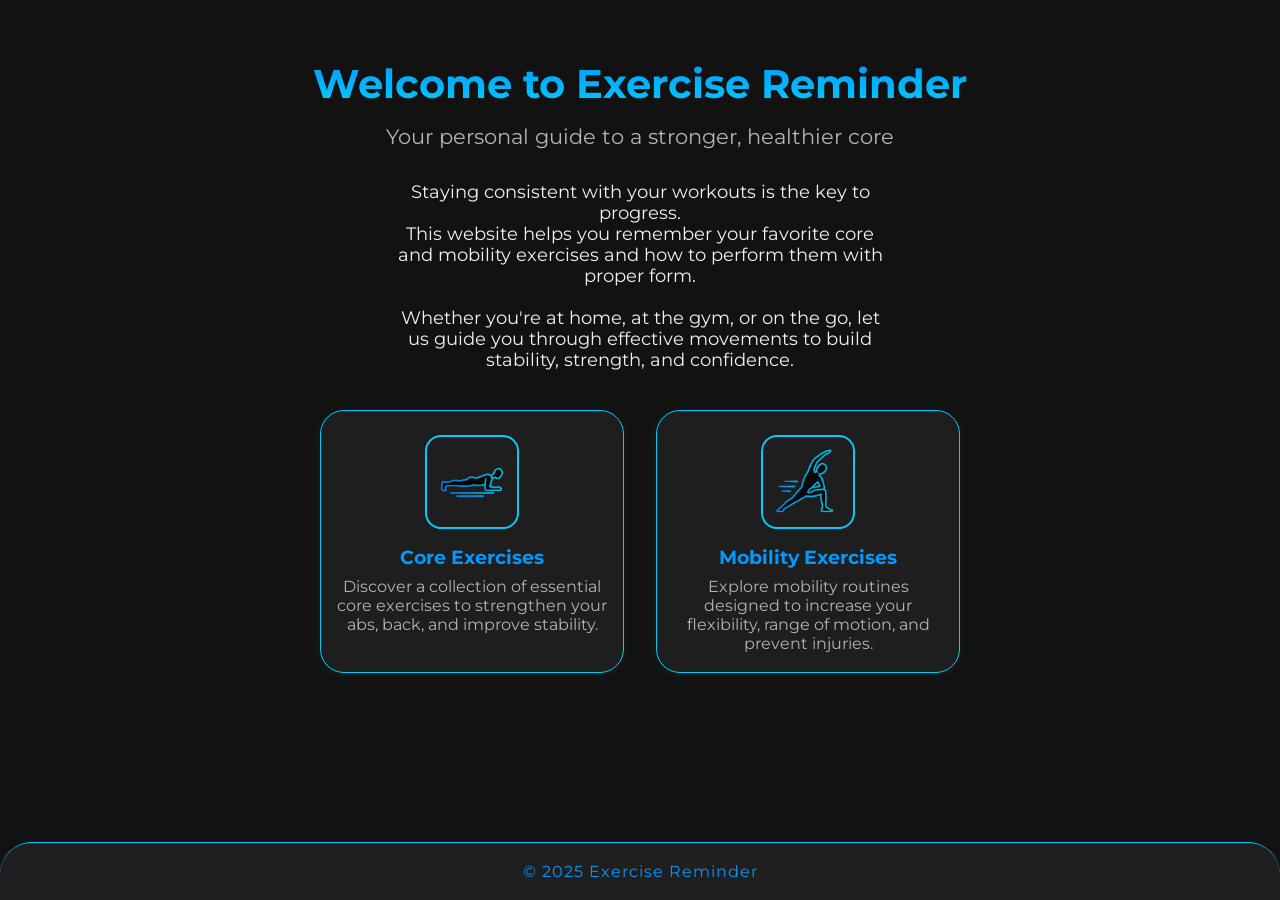
<file: src/index.html>
<!DOCTYPE html>
<html lang="en">

<head>
    <meta charset="UTF-8">
    <meta name="viewport" content="width=device-width, initial-scale=1.0">
    <title>Welcome | Exercise Reminder</title>
    <link rel="stylesheet" href="css/styles.css">
    <link rel="icon" type="image/x-icon" href="./images/favicon.ico">

    <style>
        .welcome-container {
            flex: 1;
            display: flex;
            flex-direction: column;
            align-items: center;
            justify-content: center;
            padding: 2rem;
            text-align: center;
        }

        .welcome-title {
            font-size: 2.5rem;
            margin-bottom: 1rem;
            font-weight: 700;
        }

        .welcome-subtitle {
            font-size: 1.3rem;
            color: var(--text-secondary);
            margin-bottom: 2rem;
        }

        .welcome-description {
            font-size: 1.1rem;
            color: var(--text-main);
            margin-bottom: 2.5rem;
            max-width: 500px;
            margin-left: auto;
            margin-right: auto;
            text-align: center;
        }

        .card-container {
            display: flex;
            gap: 2rem;
            justify-content: center;
            flex-wrap: wrap;
            margin-bottom: 2.5rem;
        }

        .exercise-card {
            background: var(--card-bg, #f7f9fa);
            border: 1px solid var(--border, #e3e6e8);
            border-radius: 1.5rem;
            box-shadow: 0 2px 12px rgba(110, 193, 228, 0.07);
            width: 270px;
            padding: 1.5rem 1rem 1.2rem 1rem;
            display: flex;
            flex-direction: column;
            align-items: center;
            text-align: center;
            transition: box-shadow 0.18s, border 0.18s, transform 0.18s;
            text-decoration: none;
            color: var(--text-main);
        }

        .exercise-card:hover,
        .exercise-card:focus {
            box-shadow: 0 8px 32px rgba(110, 193, 228, 0.13);
            border: 1.5px solid var(--accent, #6ec1e4);
            transform: translateY(-4px) scale(1.03);
            color: var(--text-main);
        }

        .exercise-card img {
            width: 90px;
            height: 90px;
            object-fit: cover;
            border-radius: 1rem;
            margin-bottom: 1rem;
            border: 2px solid var(--border, #e3e6e8);
        }

        .exercise-card-title {
            font-size: 1.2rem;
            font-weight: 700;
            color: var(--accent, #6ec1e4);
            margin-bottom: 0.5rem;
        }

        .exercise-card-desc {
            font-size: 1rem;
            color: var(--text-secondary, #444);
        }

        footer {
            position: fixed;
            width: 100%;
            bottom: 0;
            background: var(--header-bg, #fff);
            color: var(--accent, #6ec1e4);
            font-size: 1rem;
            letter-spacing: 1px;
            border-top: 1px solid var(--border, #e3e6e8);
            padding: 1.2rem 0;
        }

        @media (max-width: 700px) {
            .card-container {
                flex-direction: column;
                align-items: center;
                gap: 1.5rem;
            }

            .exercise-card {
                width: 90vw;
                max-width: 340px;
            }
        }
    </style>
</head>

<body>
    <div class="welcome-container">
        <div>
            <h1 class="welcome-title">Welcome to Exercise Reminder</h1>
            <div class="welcome-subtitle">Your personal guide to a stronger, healthier core</div>
            <div class="welcome-description">
                Staying consistent with your workouts is the key to progress. <br>
                This website helps you remember your favorite core and mobility exercises and how to perform them with
                proper form.<br><br>
                Whether you're at home, at the gym, or on the go, let us guide you through effective movements to build
                stability, strength, and confidence.
            </div>
            <div class="card-container">
                <a href="core.html" class="exercise-card">
                    <img src="./images/core.png" alt="Core Exercises">
                    <div class="exercise-card-title">Core Exercises</div>
                    <div class="exercise-card-desc">
                        Discover a collection of essential core exercises to strengthen your abs, back, and improve
                        stability.
                    </div>
                </a>
                <a href="mobility.html" class="exercise-card">
                    <img src="./images/mobility.png" alt="Mobility Exercises">
                    <div class="exercise-card-title">Mobility Exercises</div>
                    <div class="exercise-card-desc">
                        Explore mobility routines designed to increase your flexibility, range of motion, and prevent
                        injuries.
                    </div>
                </a>
            </div>
        </div>
    </div>
    <footer>
        &copy; 2025 <a href="./index.html">Exercise Reminder</a>
    </footer>
</body>

</html>
</file>
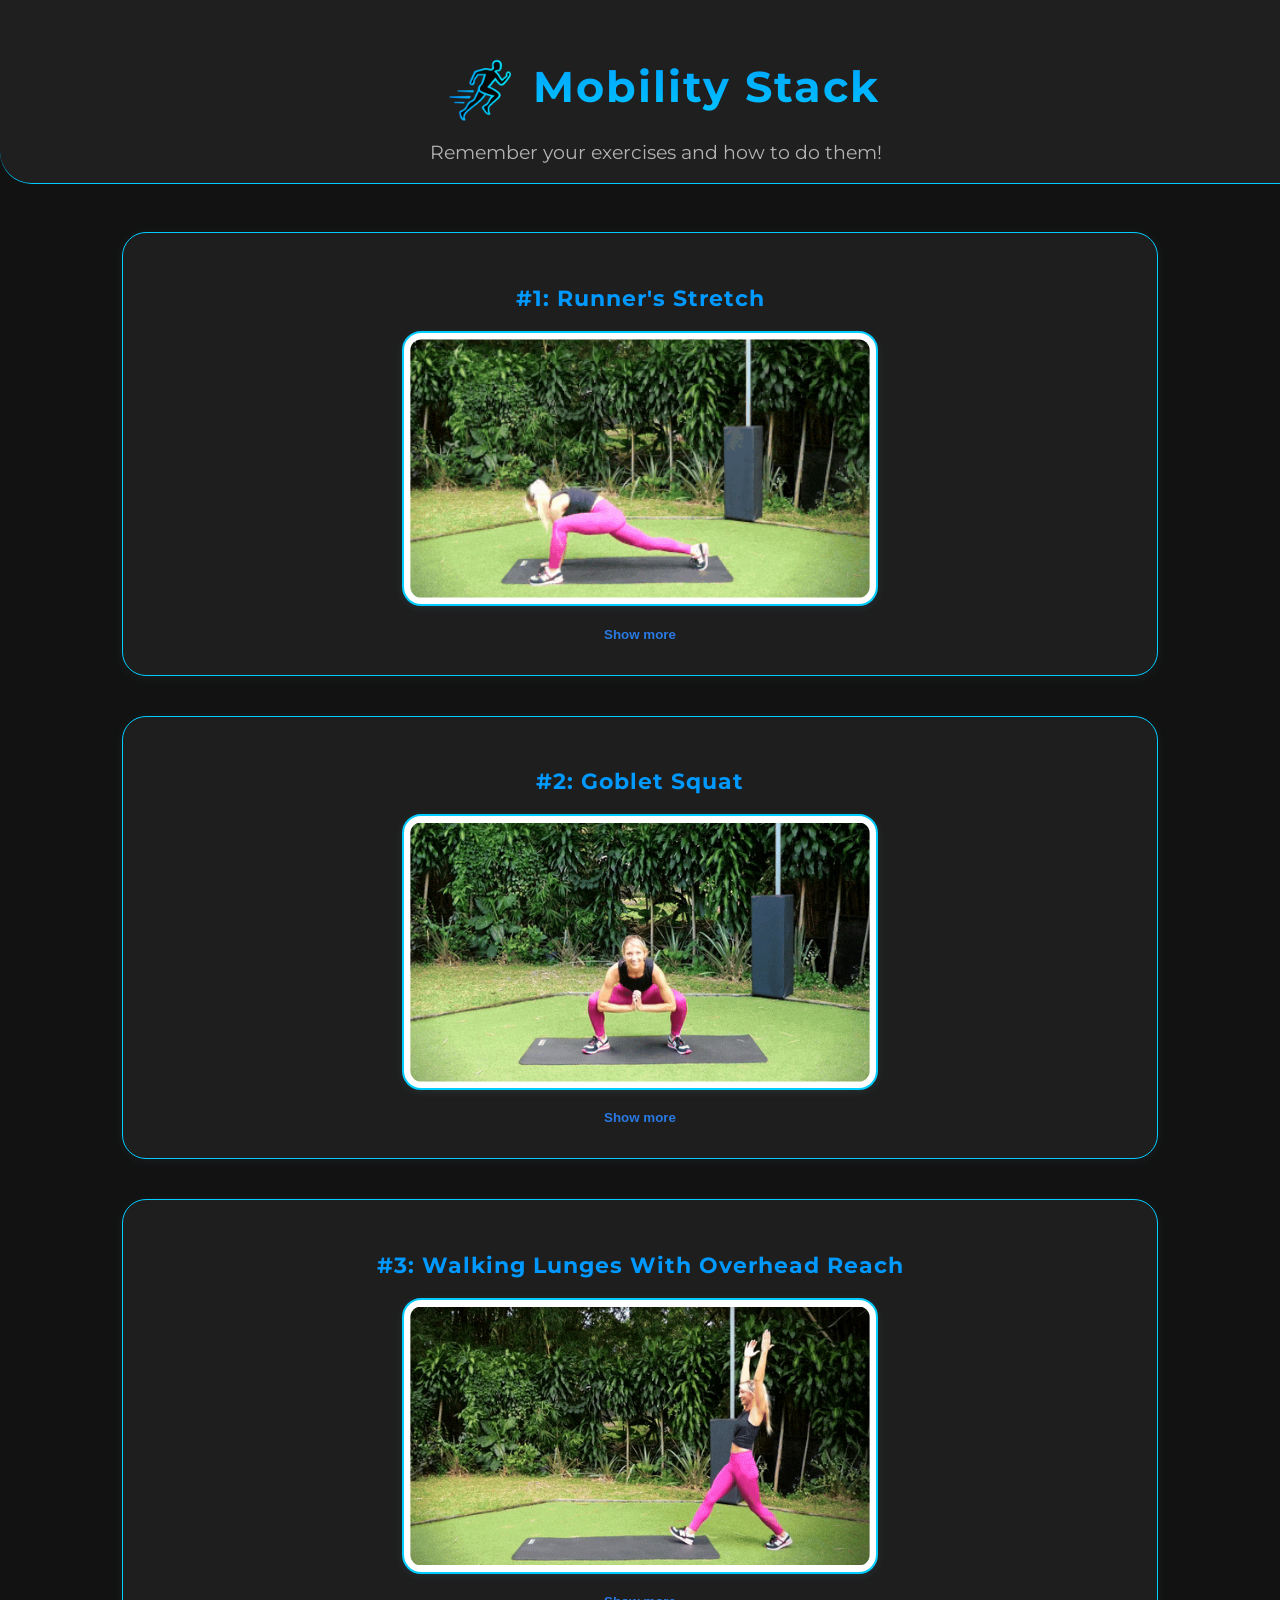
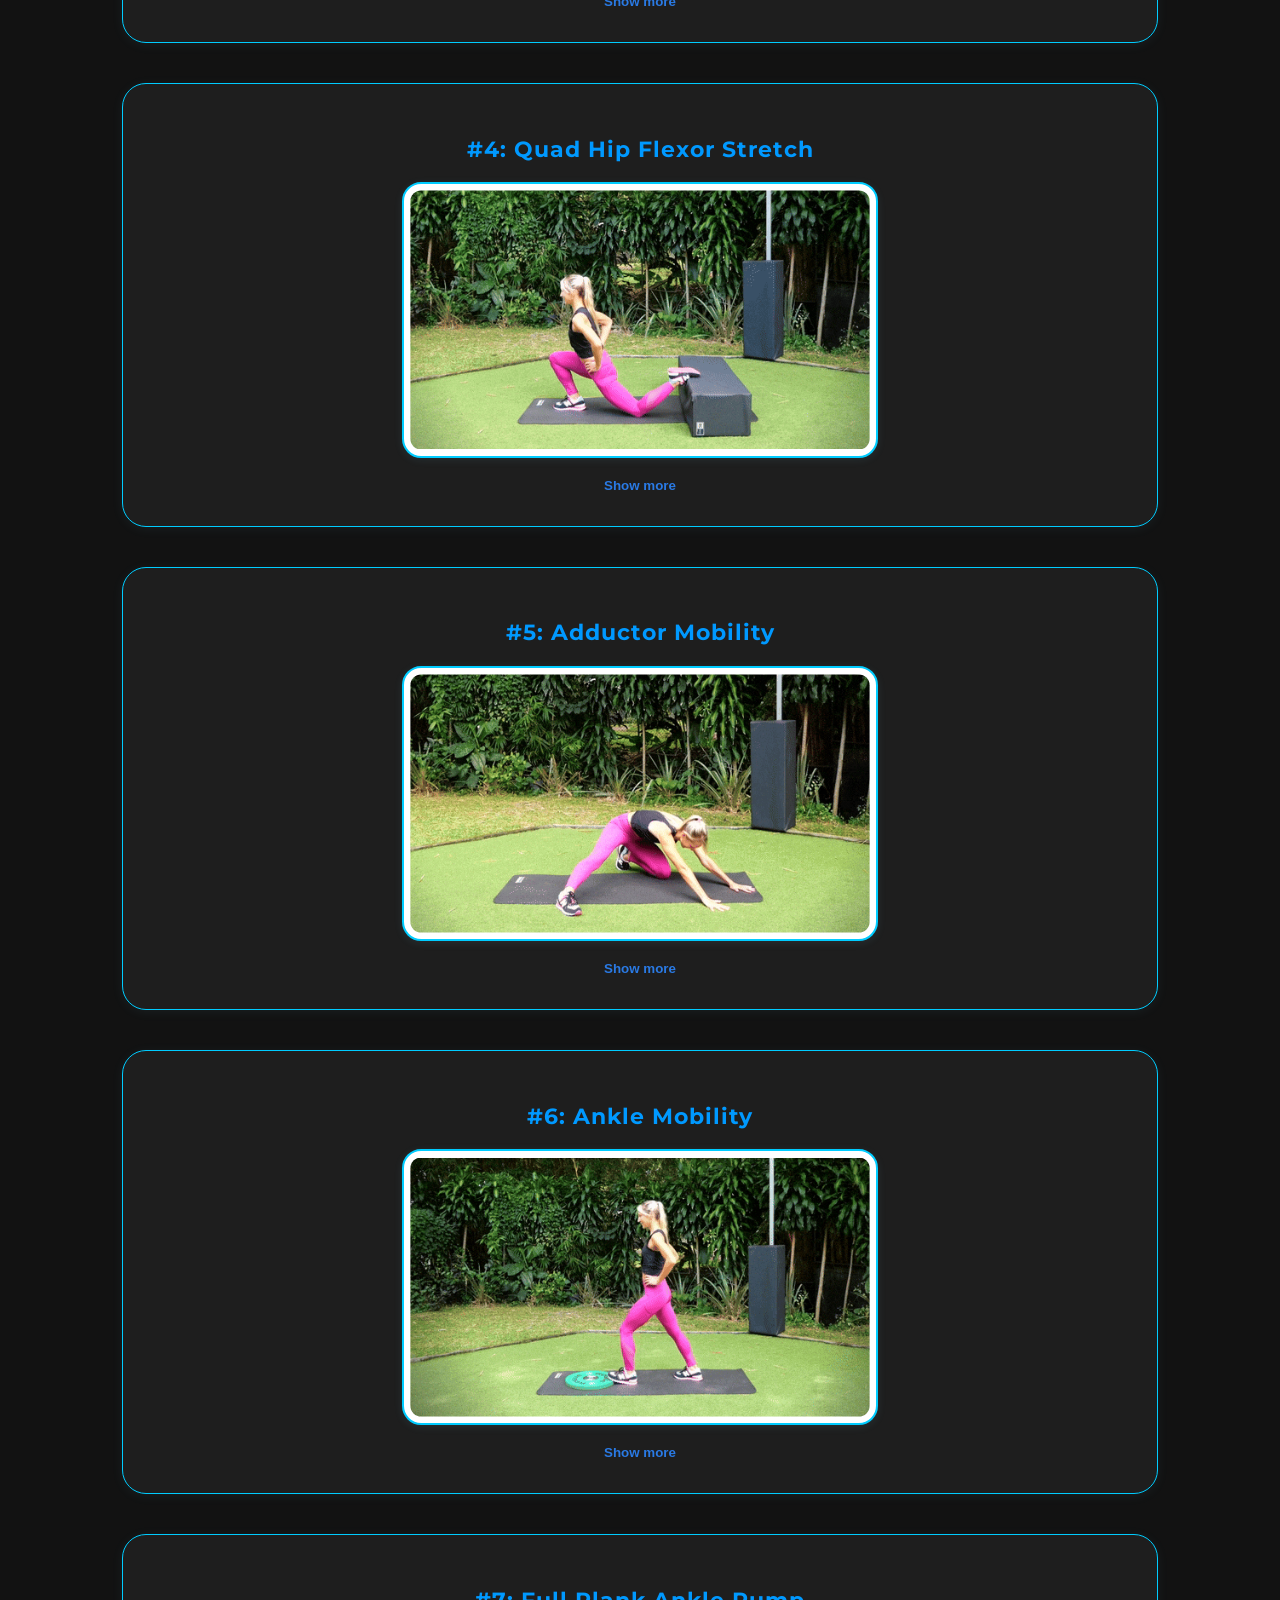
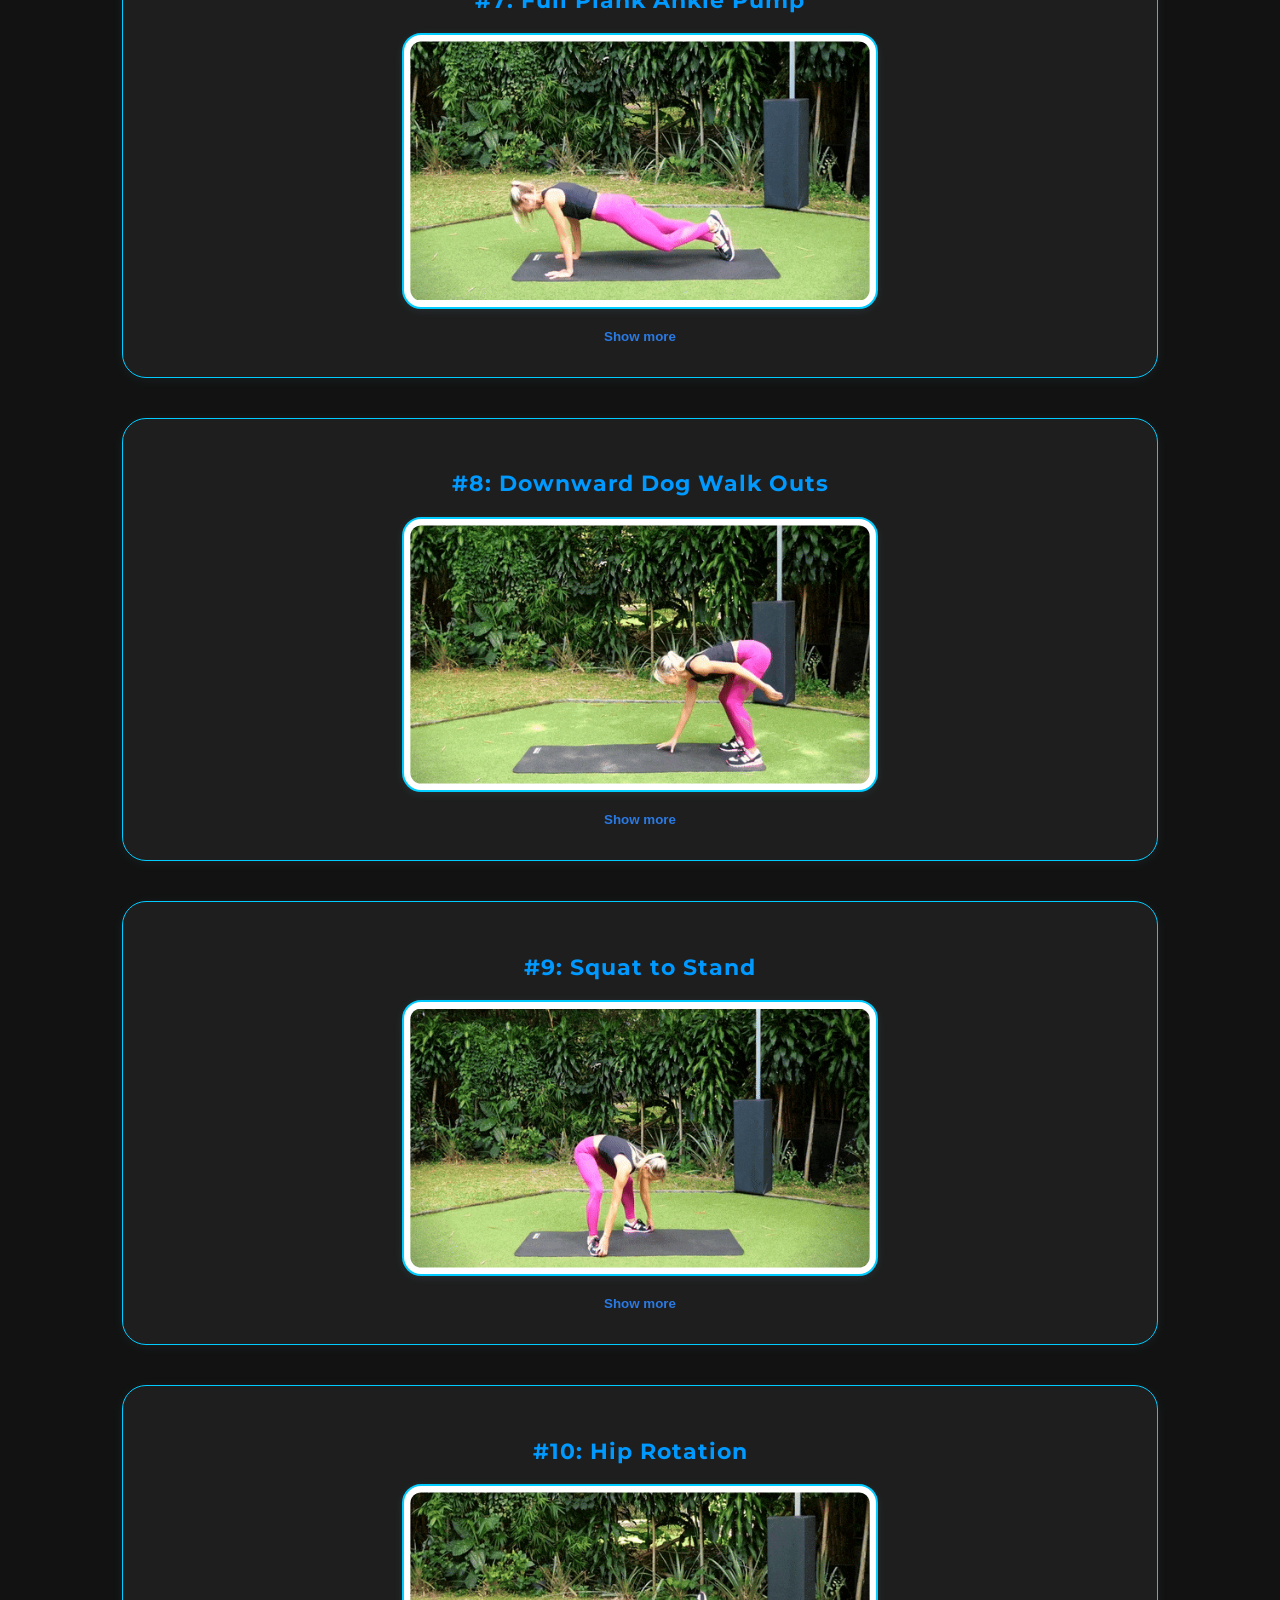
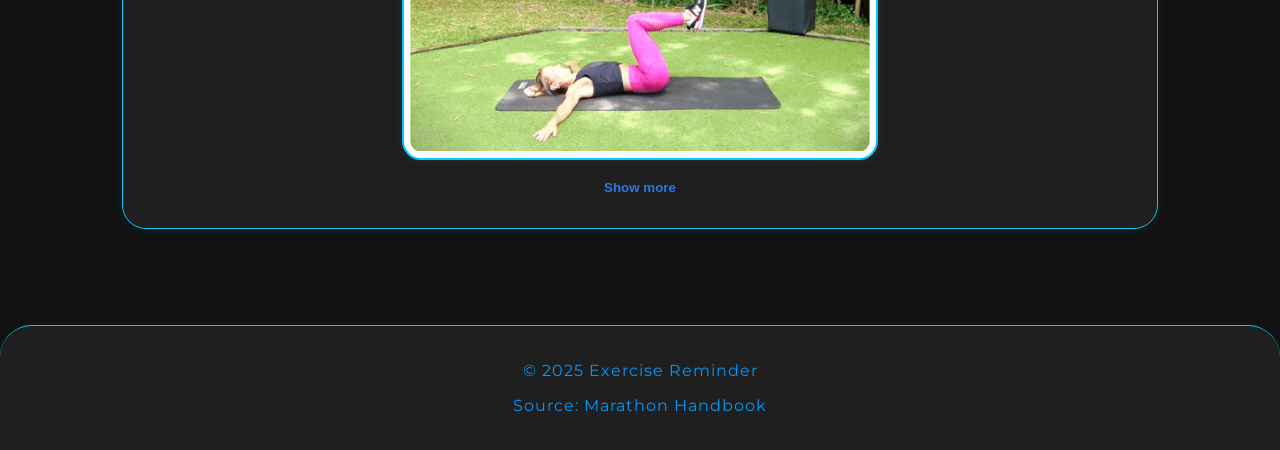
<file: src/mobility.html>
<!DOCTYPE html>
<html lang="en">

<head>
    <meta charset="UTF-8">
    <meta name="viewport" content="width=device-width, initial-scale=1.0">
    <title>Exercise Reminder</title>
    <link rel="stylesheet" href="css/styles.css">
</head>

<body>
<header>
        <a href="./index.html" class="wrapper">
            <img src="images/logo.png" width="100" height="100">
            <h1 class="logo">Mobility Stack</h1>
        </a>
        <p>Remember your exercises and how to do them!</p>
    </header>
    <main>
        <section class="exercise">
            <h2>#1: Runner's Stretch</h2>
            <img src="images/mobility-img/1.gif" alt="Runner's Stretch">
            <button class="toggle-button" onclick="toggleText(this)">Show more</button>
            <div class="text collapsed">
                <p class="description">
                    This first mobility exercise is my favorite because it hits all the specific areas we want to target
                    in just one move. So, if you have minimal time and need to choose just a couple of exercises to do,
                    make sure this one is on your list. </p>
                <ul class="instructions">
                    <li>Begin in a full plank position with your hands, wrists, elbows, and shoulder lined up, your body
                        straight from head to feet, and weight distributed between your hands and toes.</li>
                    <li>Bring your left leg forward so your left foot is on the outside of your left hand. Adjust until
                        you are in a stable position.</li>
                    <li>Push your left knee forward while simultaneously stretching your right foot back, pulling in
                        opposite directions.</li>
                    <li>Take your left arm and stretch it toward the ceiling, turning your torso toward your left with
                        you. Reach up and hold this position for a couple of seconds.</li>
                    <li>Return your left hand to its initial position and bring your left foot back to its initial
                        position so you have returned to a full plank.</li>
                    <li>Repeat on the other side.</li>
                    <li>Alternate sides and complete 4-6 repetitions.</li>
                </ul>
            </div>
        </section>
        <section class="exercise">
            <h2>#2: Goblet Squat</h2>
            <img src="images/mobility-img/2.gif" alt="Goblet Squat">
            <button class="toggle-button" onclick="toggleText(this)">Show more</button>
            <div class="text collapsed">
                <p class="description">
                    The goblet squat is often used to build strength while holding a heavy kettlebell in between your
                    hands.
                    In this case, we will use it specifically for mobility purposes (ankle and hip mobility), focusing
                    on pushing our knees outward as we lower down into position.
                </p>
                <ul class="instructions">
                    <li>Stand tall with your feet a bit wider than hip-width apart and your toes slightly turned out.
                        Hold your hands to your chest, shoulders back, and chest up.</li>
                    <li>Bend at the knees and hips as you sit back until your thighs are parallel to the floor.</li>
                    <li>Using your elbows, slightly push your knees outward.</li>
                    <li>Extend your knees and hips, pushing yourself back to your initial standing position.</li>
                    <li>Repeat for 10-12 reps.</li>
                </ul>
            </div>
        </section>
        <section class="exercise">
            <h2>#3: Walking Lunges With Overhead Reach</h2>
            <img src="images/mobility-img/3.gif" alt="Walking Lunges With Overhead Reach">
            <button class="toggle-button" onclick="toggleText(this)">Show more</button>
            <div class="text collapsed">
                <p class="description">
                    Walking lunges not only improve your range of motion but also work your stability and coordination.
                    The overhead reach works your shoulder mobility.
                </p>
                <ul class="instructions">
                    <li>Stand tall with your feet shoulder-width apart and reach your arms overhead, elbows by your
                        ears.</li>
                    <li>Engage your core and take a big step forward with your right foot.</li>
                    <li>As you take this step, bend both knees until they reach 90 degrees. Your left knee will be just
                        above the ground, and your right thigh will be parallel to the floor. Be sure your front knee
                        does not pass in front of your toes.</li>
                    <li>Push off your right foot and walk forward without stopping in the middle, performing a lunge on
                        the other side.</li>
                    <li>Keep your arms extended overhead throughout the entire number of reps.</li>
                    <li>Repeat for 8-12 reps.</li>
                </ul>
            </div>
        </section>
        <section class="exercise">
            <h2>#4: Quad Hip Flexor Stretch</h2>
            <img src="images/mobility-img/4.gif" alt="Quad Hip Flexor Stretch">
            <button class="toggle-button" onclick="toggleText(this)">Show more</button>
            <div class="text collapsed">
                <p class="description">
                    This is a two-for-one as we work our hip flexor mobility and throw in a nice quad stretch.
                </p>
                <ul class="instructions">
                    <li>Place a bench behind you and face away from it.</li>
                    <li>Start in a lunge position with your right leg in front of you at 90 degrees and your left knee
                        on the ground directly underneath you. Place your left toes up on the edge of the bench behind
                        you.</li>
                    <li>Engage your core, keep your back straight and hands on your hips.</li>
                    <li>Shift your body forward, pushing your right knee further out in front of you. Hold this position
                        for a couple of seconds.</li>
                    <li>Bring yourself back, and instead of stopping at your initial position, bring your glute back to
                        your left heel. Hold this position for a couple of seconds.</li>
                    <li>Repeat for 8-12 reps.</li>
                    <li>Repeat on the other side.</li>
                </ul>
            </div>
        </section>
        <section class="exercise">
            <h2>#5: Adductor Mobility</h2>
            <img src="images/mobility-img/5.gif" alt="Adductor Mobility">
            <button class="toggle-button" onclick="toggleText(this)">Show more</button>
            <div class="text collapsed">
                <ul class="instructions">
                    <li>Begin on all fours with your shoulders over your wrists and knees under your hips.</li>
                    <li>Extend your right leg out to the side, placing your foot flat on the floor.</li>
                    <li>Extend your arms straight out in front, palms on the floor.</li>
                    <li>Keeping your back flat and your body positioned over your left leg, rock yourself back and sit
                        back on your left heel, stretching your arms further out in front of you.</li>
                    <li>Hold this position for a couple of seconds.</li>
                    <li>Return to your starting position.</li>
                    <li>Repeat for 8-12 reps.</li>
                    <li>Repeat on the other side.</li>
                </ul>
                </ul>
            </div>
        </section>
        <section class="exercise">
            <h2>#6: Ankle Mobility</h2>
            <img src="images/mobility-img/6.gif" alt="Ankle Mobility">
            <button class="toggle-button" onclick="toggleText(this)">Show more</button>
            <div class="text collapsed">
                <p class="description">
                    We runners, especially heel strikers, tend to have very stiff ankles. Loosening up the ankles before
                    running can help improve mobility in your running stance phases and take tension off the shins. In
                    the example video, I slightly elevated my toes using a weighted disk.
                </p>
                <ul class="instructions">
                    <li>Stand tall with your hands on your hips.</li>
                    <li>Take a step forward with your left foot.</li>
                    <li>Driving your left knee forward, shift your body as far forward as possible.</li>
                    <li>Hold for a couple of seconds.</li>
                    <li>Return to your starting position.</li>
                    <li>Repeat for 8-12 reps.</li>
                    <li>Repeat on the other side.</li>
                </ul>
            </div>
        </section>
        <section class="exercise">
            <h2>#7: Full Plank Ankle Pump</h2>
            <img src="images/mobility-img/7.gif" alt="Full Plank Ankle Pump">
            <button class="toggle-button" onclick="toggleText(this)">Show more</button>
            <div class="text collapsed">
                <p class="description">
                    Continuing with ankle work, this mobility exercise will help improve the range of motion in your
                    ankles while promoting good posture and engaging your core.
                </p>
                <ul class="instructions">
                    <li>Begin in a full plank position with your hands, wrists, elbows, and shoulders lined up, your
                        body straight from head to feet, and weight distributed between your hands and toes.</li>
                    <li>Place your left foot on the back of your right ankle.</li>
                    <li>Shift your weight forward and backward, using your ankle to redistribute your weight.</li>
                    <li>Repeat for 8-12 reps.</li>
                    <li>Repeat on the other side.</li>
                </ul>
            </div>
        </section>
        <section class="exercise">
            <h2>#8: Downward Dog Walk Outs</h2>
            <img src="images/mobility-img/8.gif" alt="Downward Dog Walk Outs">
            <button class="toggle-button" onclick="toggleText(this)">Show more</button>
            <div class="text collapsed">
                <p class="description">
                    This yoga-inspired mobility exercise is great for ankle and spine mobility while stretching your
                    calves and hamstrings.
                </p>
                <ul class="instructions">
                    <li>Stand tall with your feet shoulder-width apart, core engaged.</li>
                    <li>Bring your hands down to the floor and walk them out until you are in a full plank position.
                    </li>
                    <li>Push your hips up and shift your weight back until you have formed an inverted V position. Keep
                        your head down between your elbows.</li>
                    <li>Press your heels into the ground to stretch your calves.</li>
                    <li>Hold this position for a couple of seconds.</li>
                    <li>Bring yourself back into your full plank position.</li>
                    <li>Walk your hands back toward your feet and stand up, returning to your starting position.</li>
                    <li>Repeat for 8-12 reps.</li>
                </ul>
            </div>
        </section>
        <section class="exercise">
            <h2>#9: Squat to Stand</h2>
            <img src="images/mobility-img/9.gif" alt="Squat to Stand">
            <button class="toggle-button" onclick="toggleText(this)">Show more</button>
            <div class="text collapsed">
                <p class="description">
                    If you think you felt your hamstrings in the last mobility exercise, check this one out!
                </p>
                <ul class="instructions">
                    <li>Stand tall with your feet wider than hip-width apart.</li>
                    <li>Bend at the waist and grab underneath your toes with both hands. You will likely need to bend
                        your knees to get into this position.</li>
                    <li>Using your arms, pull yourself into a deep squat position, knees pushing outward and chest up.
                    </li>
                    <li>Extend your knees, holding your toes, head down, and back slightly arched.</li>
                    <li>Repeat for 8-12 reps.</li>
                </ul>
            </div>
        </section>
        <section class="exercise">
            <h2>#10: Hip Rotation</h2>
            <img src="images/mobility-img/10.gif" alt="Hip Rotation">
            <button class="toggle-button" onclick="toggleText(this)">Show more</button>
            <div class="text collapsed">
                <p class="description">
                    Now for some lower spine rotation. I love this one as I feel like my back adjusts into place with
                    some cracks and pops every time I do it!
                </p>
                <ul class="instructions">
                    <li>Lie face up with your knees bent at 90 degrees and lower legs parallel to the floor.</li>
                    <li>Extend your arms out so you form a T.</li>
                    <li>Keep your shoulder blades on the floor, twist at your hips, and bring your legs down to one
                        side. Lower your legs down just until the point where your shoulder blade is just about to lift
                        off the ground.</li>
                    <li>Return to the center, and lower your legs to the other side.</li>
                    <li>Repeat for 8-12 reps.</li>
                </ul>
            </div>
        </section>
    </main>
    <footer>
        <p>&copy; 2025 <a href="./index.html">Exercise Reminder</a> </p>
        <p>Source: <a href="https://marathonhandbook.com/mobility-for-runners/" target="_blank">Marathon
                Handbook</a></p>
    </footer>
    <script src="js/main.js"></script>
</body>
<script>
    function toggleText(button) {
        const textDiv = button.nextElementSibling;
        const isCollapsed = textDiv.classList.toggle('collapsed');

        if (isCollapsed) {
            button.textContent = 'Show more';
        } else {
            button.textContent = 'Show less';
        }
    }
</script>

</html>
</file>
<file: src/css/styles.css>
/* Google Fonts Import */
@import url('https://fonts.googleapis.com/css2?family=Montserrat:wght@700;400&display=swap');

:root {
    --background: #121212;
    --accent: #0099ff;
    --header-bg: #1f1f1f;
    --card-bg: #1e1e1e;
    --border: #00ccff;
    --text-main: #f1f1f1;
    --text-secondary: #b3b3b3;
}

body {
    font-family: 'Montserrat', Arial, sans-serif;
    background: var(--background);
    color: var(--text-main);
    margin: 0;
    min-height: 100vh;
    box-sizing: border-box;
}

header {
    background: var(--header-bg);
    color: var(--accent);
    padding: 2.5rem 1rem 1.2rem 1rem;
    text-align: center;
    border-bottom: 1px solid var(--border);
    border-bottom-left-radius: 2rem;
    border-bottom-right-radius: 2rem;
    width: 100%;
    display: flex;
    align-items: center;
    flex-direction: column;
}

.wrapper {
    display: flex;
}

header>img {
    margin-right: 15px;
}

h1 {
    background-image: linear-gradient(var(--accent), var(--border));
    color: transparent;
    background-clip: text;
    -webkit-background-clip: text;
    -webkit-text-fill-color: transparent;
}

header h1 {
    font-size: 2.7rem;
    font-weight: 700;
    margin: 0 0 0.5rem 0;
    letter-spacing: 2px;
    align-content: center;
}

header p {
    color: var(--text-secondary);
    font-size: 1.2rem;
    margin: 0;
}

header h1 a,
footer a {
    color: inherit;
    text-decoration: none;
}

a {
    color: var(--text-main);
    text-decoration: none;
}

main {
    display: grid;
    grid-template-columns: repeat(auto-fit, minmax(620px, 1fr));
    gap: 2.5rem;
    padding: 3rem 2rem 2rem 2rem;
    max-width: 1100px;
    margin: 0 auto;
    width: 100%;
    box-sizing: border-box;
}

.exercise {
    background: var(--card-bg);
    border-radius: 1.5rem;
    box-shadow: 0 2px 12px rgba(110, 193, 228, 0.07);
    border: 1px solid var(--border);
    padding: 2rem 1.5rem 1.5rem 1.5rem;
    display: flex;
    flex-direction: column;
    align-items: center;
    transition: box-shadow 0.18s, border 0.18s;
}

.exercise:hover {
    box-shadow: 0 8px 32px rgba(110, 193, 228, 0.13);
    border: 1.5px solid var(--accent);
}

.exercise h2 {
    color: var(--accent);
    font-size: 1.4rem;
    margin-bottom: 1.2rem;
    font-weight: 700;
    letter-spacing: 1px;
}

.exercise img {
    width: 100%;
    max-width: 460px;
    /*aspect-ratio: 1/1;*/
    object-fit: cover;
    border-radius: 1.2rem;
    margin-bottom: 1.2rem;
    box-shadow: 0 2px 8px rgba(110, 193, 228, 0.10);
    background: #fff;
    padding: 0.4rem;
    border: 2px solid var(--border);
}

.exercise p {
    font-size: 1.08rem;
    color: var(--text-secondary);
    line-height: 1.7;
    text-align: left;
}

.exercise .text {
    margin: 0 119px;
    padding: 0 30px;
    background-color: #232020;
    border-radius: 1.2rem;
    overflow: hidden;
    transition: max-height 0.4s ease;
}

.text.collapsed {
    max-height: 0;
    padding: 0;
    margin: 0;
    opacity: 0;
    pointer-events: none;
    transition: max-height 0.4s ease, opacity 0.4s ease;
}

.toggle-button {
    background-color: transparent;
    border: none;
    color: #2a7ae4;
    cursor: pointer;
    font-weight: bold;
    margin-bottom: 0.5rem;
}

.exercise .description {
    font-size: 1rem;
    line-height: 1.6;
    margin-bottom: 1.5rem;
    text-align: justify;
}

.exercise .instructions {
    padding-left: 1.5rem;
    margin-bottom: 1.5rem;
    list-style-type: disc;
}

.exercise .instructions li {
    margin-bottom: 0.75rem;
    line-height: 1.6;
    color: var(--text-main);

}

.exercise .variation {
    font-style: italic;
    text-align: center;
}

footer {
    text-align: center;
    padding: 1.2rem 0;
    background: var(--header-bg);
    color: var(--accent);
    font-size: 1rem;
    letter-spacing: 1px;
    margin-top: 4rem;
    border-top-left-radius: 2rem;
    border-top-right-radius: 2rem;
    border-top: 1px solid var(--border);
}

@media (max-width: 900px) {
    main {
        padding: 2rem 0.5rem 1.5rem 0.5rem;
        gap: 1.5rem;
    }

    header h1 {
        font-size: 1.8rem;
    }
}

@media (max-width: 600px) {
    header {
        padding: 1.2rem 0.5rem 0.7rem 0.5rem;
        border-bottom-left-radius: 1.2rem;
        border-bottom-right-radius: 1.2rem;
    }

    header p {
        font-size: 0.8rem;
    }

    main {
        display: flex;
        flex-direction: column;
        align-items: center;
        gap: 2.5rem;
        padding: 3rem 2rem 2rem 2rem;
        max-width: 900px;
        margin: 0 auto;
        width: 100%;
        box-sizing: border-box;
    }

    .exercise {
        max-width: 700px;
        width: 100%;
        background: var(--card-bg);
        border-radius: 1.5rem;
        box-shadow: 0 2px 12px rgba(110, 193, 228, 0.07);
        border: 1px solid var(--border);
        padding: 2rem 1.5rem 1.5rem 1.5rem;
        display: flex;
        flex-direction: column;
        align-items: center;
        transition: box-shadow 0.18s, border 0.18s;
    }

    .exercise .text {
        margin: auto;
        padding: auto;
        background-color: #232020;
        border-radius: 1.2rem;
    }

    .exercise h2 {
        font-size: 1.08rem;
    }

    .exercise img {
        max-width: 95vw;
        padding: 0.2rem;
    }

    .exercise p {
        font-size: 0.98rem;
    }

    /*footer {
        font-size: 0.9rem;
        border-top-left-radius: 1rem;
        border-top-right-radius: 1rem;
        padding: 0.8rem 0;
        position: fixed;
        left: 0;
        right: 0;
        bottom: 0;
        margin-top: 0;
    }*/
}
</file>
